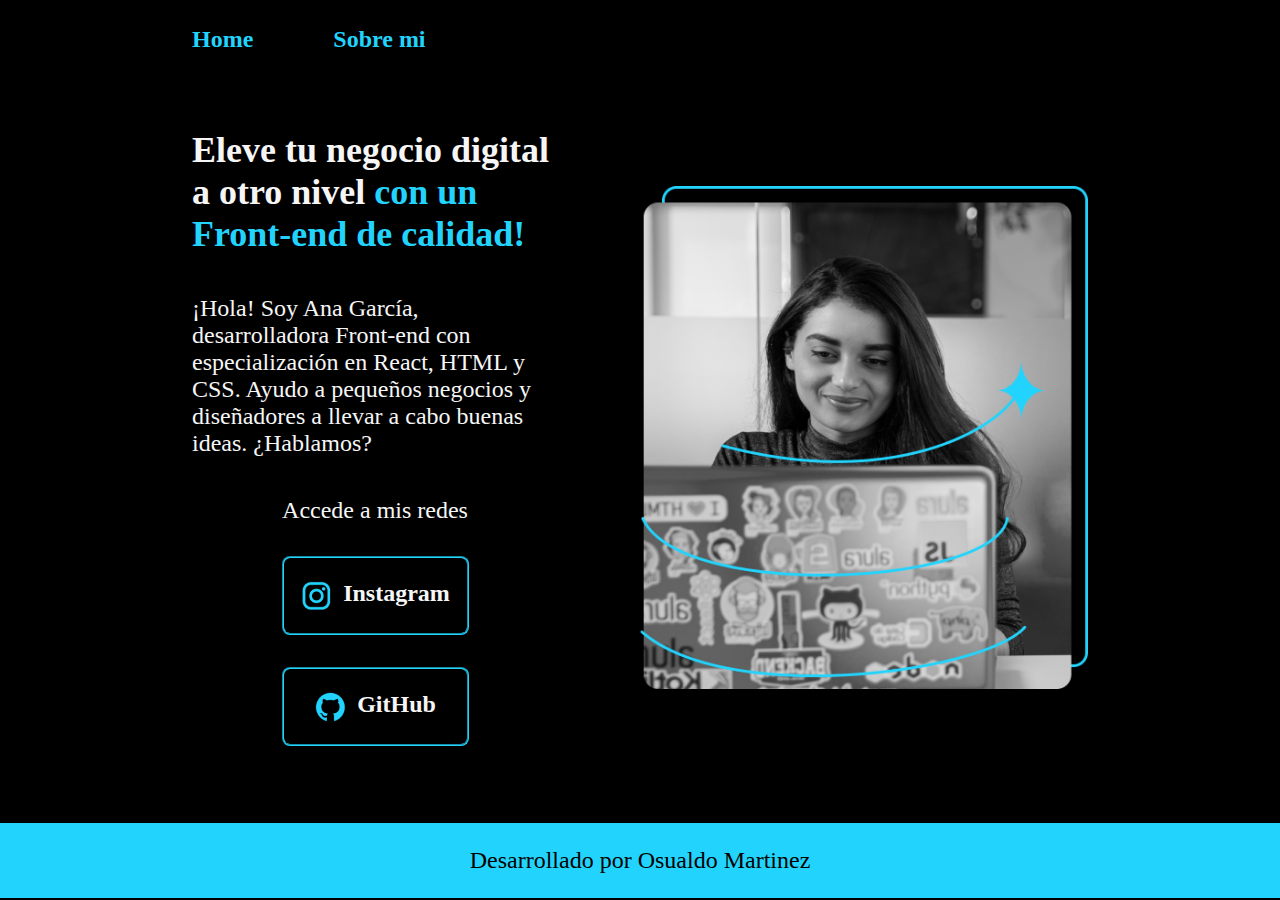
<file: index.html>
<!DOCTYPE html>
<html lang="es">
<head>
    <meta charset="UTF-8">
    <meta name="viewport" content="width=device-width, initial-scale=1.0">
    <title>Portafolio</title>
    <link rel="stylesheet" href="./styles/style.css">
</head>
<body>
        <header class="header">
            <nav class="header__menu">
                <a class="header__menu__link" href="index.html">Home</a>
                <a class="header__menu__link" href="about.html">Sobre mi</a>
                
            </nav>
               
        </header>
        <main class="presentacion">
            <section class="presentacion__contenido">
            <h1 class="presentacion__contenido__titulo">Eleve tu negocio digital a otro nivel <strong class="titulo-destaque"> con un Front-end de calidad!</strong></h1>
            <p class="presentacion__contenido__texto">
            ¡Hola! Soy Ana García, desarrolladora Front-end con especialización en React, HTML y CSS. Ayudo a pequeños negocios y diseñadores a
             llevar a cabo buenas ideas. ¿Hablamos?
            </p>
            <div class="presentacion__enlaces">
                <h2 class="presentacion__enlaces__subtitulos">Accede a mis redes</h2>
            <a class="presentacion__enlaces__link" href="https://www.instagram.com/"> <img src="./assets/instagram.png">Instagram</a>
            <a class="presentacion__enlaces__link" href="https://github.com/"> <img src="./assets/github.png">GitHub</a>
            </div>
            </section>
            <img class="presentacion__imagen" src="./assets/Imagem.png" alt="Imagen de Ana Garcia trabajando">
        </main>
        <footer class="footer">
            <p>Desarrollado por Osualdo Martinez</p>
        </footer>
</body>
</html>
</file>
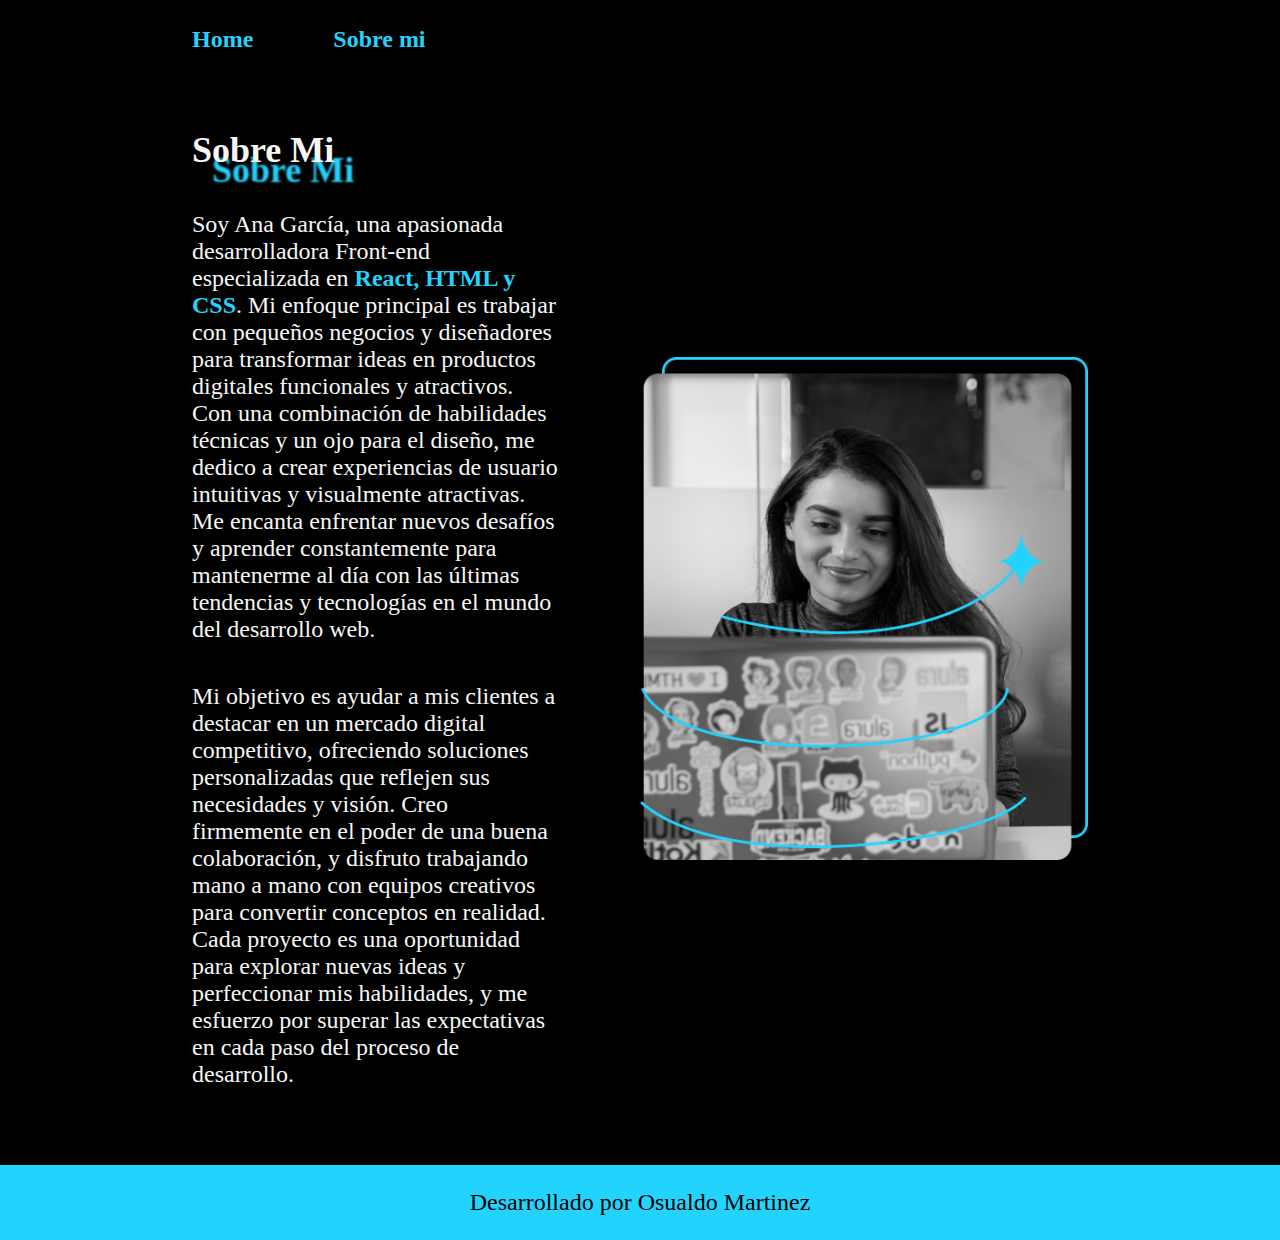
<file: about.html>
<!DOCTYPE html>
<html lang="es">
<head>
    <meta charset="UTF-8">
    <meta name="viewport" content="width=device-width, initial-scale=1.0">
    <title>Sobre Mi</title>
    <link rel="stylesheet" href="./styles/style.css">
</head>
<body>
    <header class="header">
        <nav class="header__menu">
            <a class="header__menu__link" href="index.html">Home</a>
            <a class="header__menu__link" href="about.html">Sobre mi</a>
        </nav>
    </header>
    <main class="presentacion">
        <section class="presentacion__contenido">
            <h1 class="presentacion__contenido__titulo__about">Sobre Mi</h1>

            <p class="presentacion__contenido__texto">Soy Ana García, una apasionada desarrolladora Front-end especializada en <strong>React, HTML y CSS</strong>. Mi enfoque principal es trabajar con pequeños negocios y diseñadores para transformar ideas en productos digitales funcionales y atractivos. Con una combinación de habilidades
             técnicas y un ojo para el diseño, me dedico a crear experiencias de usuario intuitivas y visualmente atractivas. Me encanta enfrentar nuevos desafíos y aprender constantemente para mantenerme 
             al día con las últimas tendencias y tecnologías en el mundo del desarrollo web.</p>

            <p class="presentacion__contenido__texto">Mi objetivo es ayudar a mis clientes a destacar en un mercado digital competitivo, ofreciendo soluciones personalizadas que reflejen sus necesidades y visión. Creo firmemente en el poder de una buena colaboración, y disfruto trabajando mano a mano con equipos creativos para convertir conceptos en realidad.
             Cada proyecto es una oportunidad para explorar nuevas ideas y perfeccionar mis habilidades,
              y me esfuerzo por superar las expectativas en cada paso del proceso de desarrollo.</p>
        </section>
        <img class="presentacion__imagen" src="./assets/Imagem.png" alt="Imagen de Ana Garcia trabajando">
    </main>
    <footer class="footer">
        <p>Desarrollado por Osualdo Martinez</p>
    </footer>
</body>
</html>
</file>
<file: styles/style.css>
@import url('https://fonts.googleapis.com/css2?family=Krona+One&family=Lora:ital,wght@0,400..700;1,400..700&family=Montserrat:ital,wght@0,100..900;1,100..900&family=Rubik:ital,wght@0,300..900;1,300..900&display=swap');

:root{
    --color-primario: #000000;
    --color-secundario: #f6f6f6;
    --color-terciario: #22D4FD;

    --fuente-monserrat: font-family: 'monserrat', sans-serif;
    --fuente-krona: ont-family: 'krona one', sans-serif;
}

*{
    padding: 0;
    margin: 0;
}

::selection{

    background-color: #F3FEB8;
    color: #021526;
}

html{
    font-size: 16px;
}

body{
    
    box-sizing: border-box;
    background-color: var(--color-primario);
    color: var(--color-secundario);
}

.header{
    padding: 2% 0% 0% 15%;
}

.header__menu{
    display: flex;
    gap: 80px;
}


.header__menu__link{

    font-family: var(--fuente-monserrat);
    font-size: 1.5rem;
    font-weight: 600;
    color: var(--color-terciario);
    text-decoration: none;
}

.header__menu__link:hover{

    color: #D6BD98;
    transform: scale(1.2)
}

strong{

    color: var(--color-terciario);
}


.presentacion{
    display: flex;
    align-items: center;
    padding: 6% 15%;
    justify-content: space-between;
    gap: 82px;
}

.presentacion__contenido{

    width: 50%;
    display: flex;
    flex-direction: column;
    gap: 40px;
}

.presentacion__contenido__titulo{
    font-size: 36px;
    font-family: var(--fuente-krona);
   
    
}

.presentacion__contenido__titulo__about{
    font-size: 36px;
    font-family: var(--fuente-krona);
    text-shadow: 20px 20px 2px #22D4FD;
    
}

.titulo-destaque{
    color: var(--color-terciario);
}

.presentacion__contenido__texto{
    font-size: 1.5rem;
    font-family: var(--fuente-monserrat);
    
}

.presentacion__enlaces{
    display: flex;
    justify-content: space-between;
    flex-direction: column;
    align-items: center;
    gap: 32px;
}

.presentacion__enlaces__link{
    width: 50%;
    text-align: center;
    padding: 21.5px 0;
    border-radius: 8px;
    font-family: var(--fuente-monserrat);
    font-size: 1.5rem;
    font-weight: 600;
    text-decoration: none;
    color: var(--color-secundario);
    border: 2px groove var(--color-terciario);
    display: flex;
    justify-content: center;
    gap: 10px;
}

.presentacion__enlaces__link:hover{
    transform: scale(1.2)
}

.presentacion__enlaces__subtitulos{
    color: var(--color-secundario);
    text-align: center;
    font-family: var(--fuente-krona);
    font-size: 1.5rem;
    font-weight: 400;
}
.presentacion__enlaces__link:hover{
    background-color: #496989;
}

.presentacion__imagen{
    width: 50%;
    transition: all 0.5s ease
}

.presentacion__imagen:hover{

    transform: scale(1.2)
}

.footer{
    background-color: var(--color-terciario);
    padding: 24px;
    color: var(--color-primario);
    text-align: center;
    font-family: var(--fuente-monserrat);
    font-size: 1.5rem;
    font-weight: 400;
}

@media (max-width: 1200px){
    
    .header{
        padding: 10%;
    }

    .header__menu{
       justify-content: center;
    }

    .presentacion{
        flex-direction: column-reverse;
        padding: 5px;
    }

    .presentacion__contenido{

        width: auto;
    }

    

}
</file>
